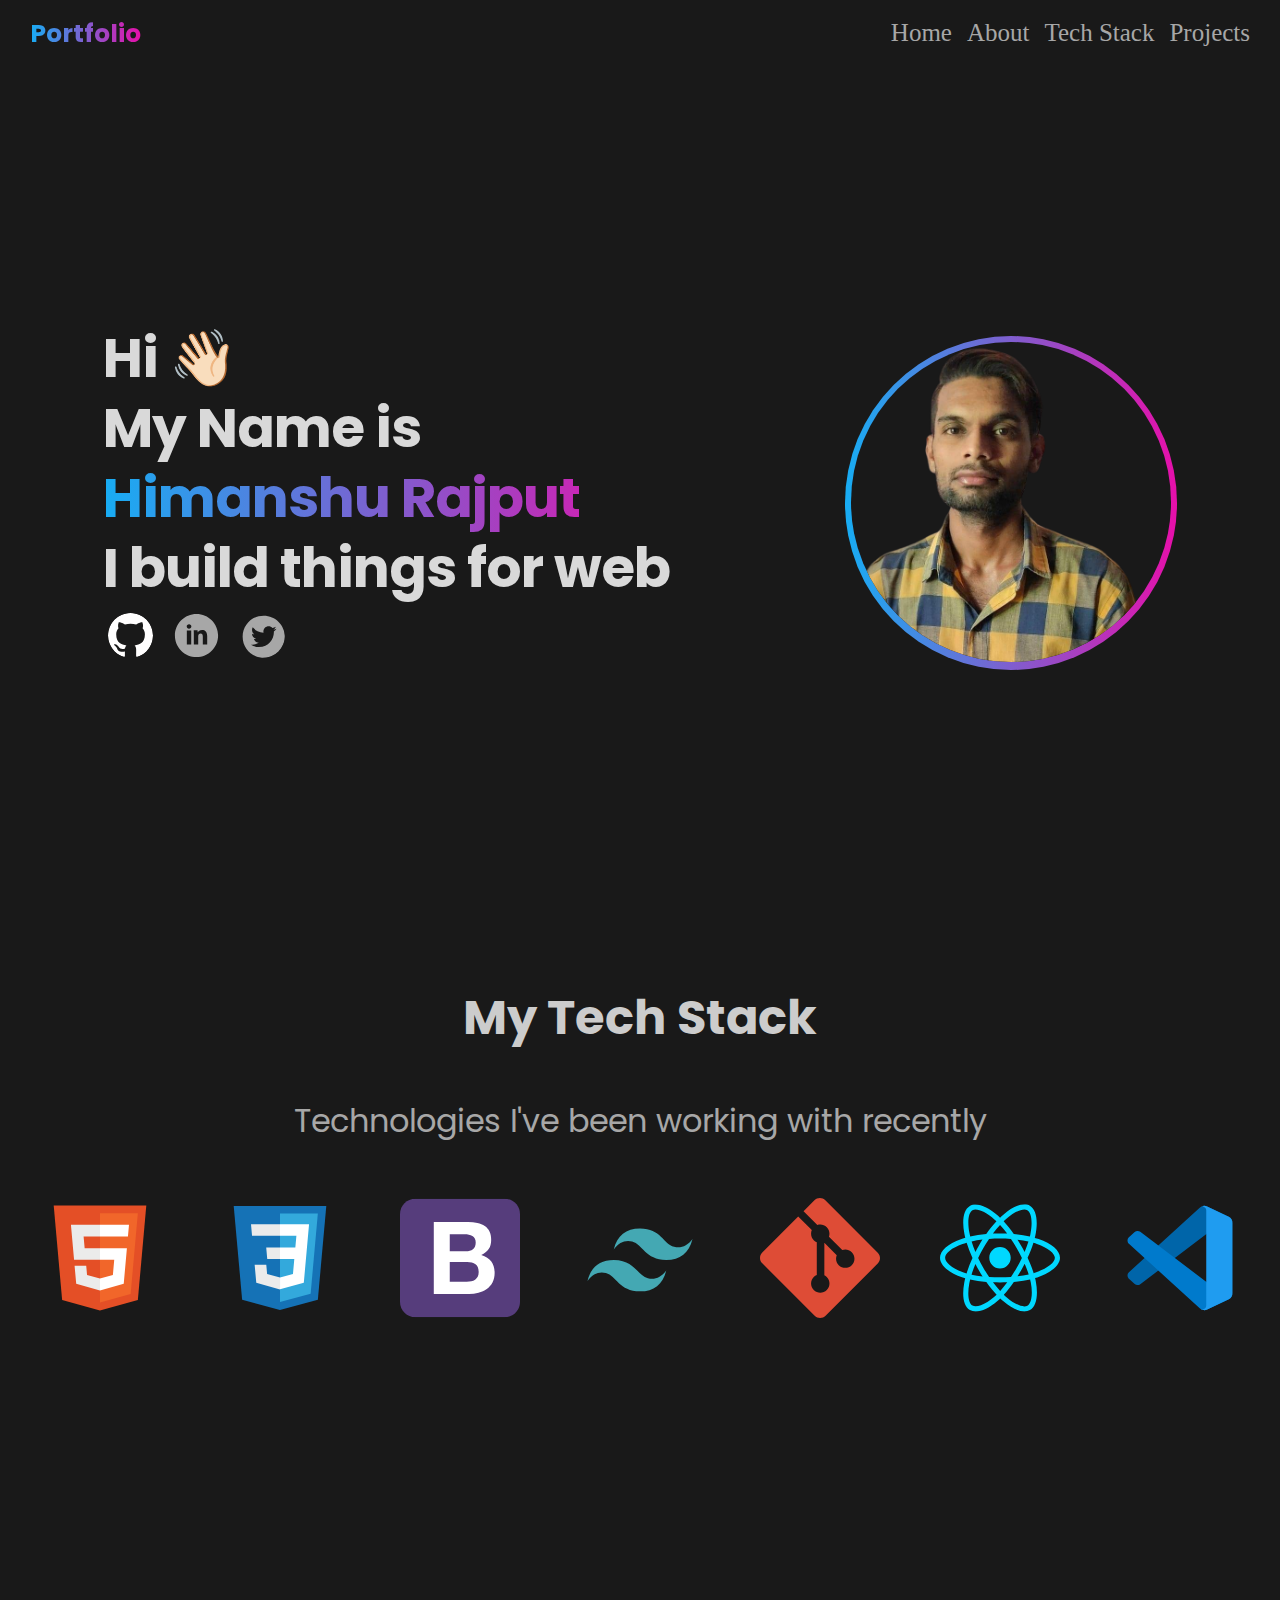
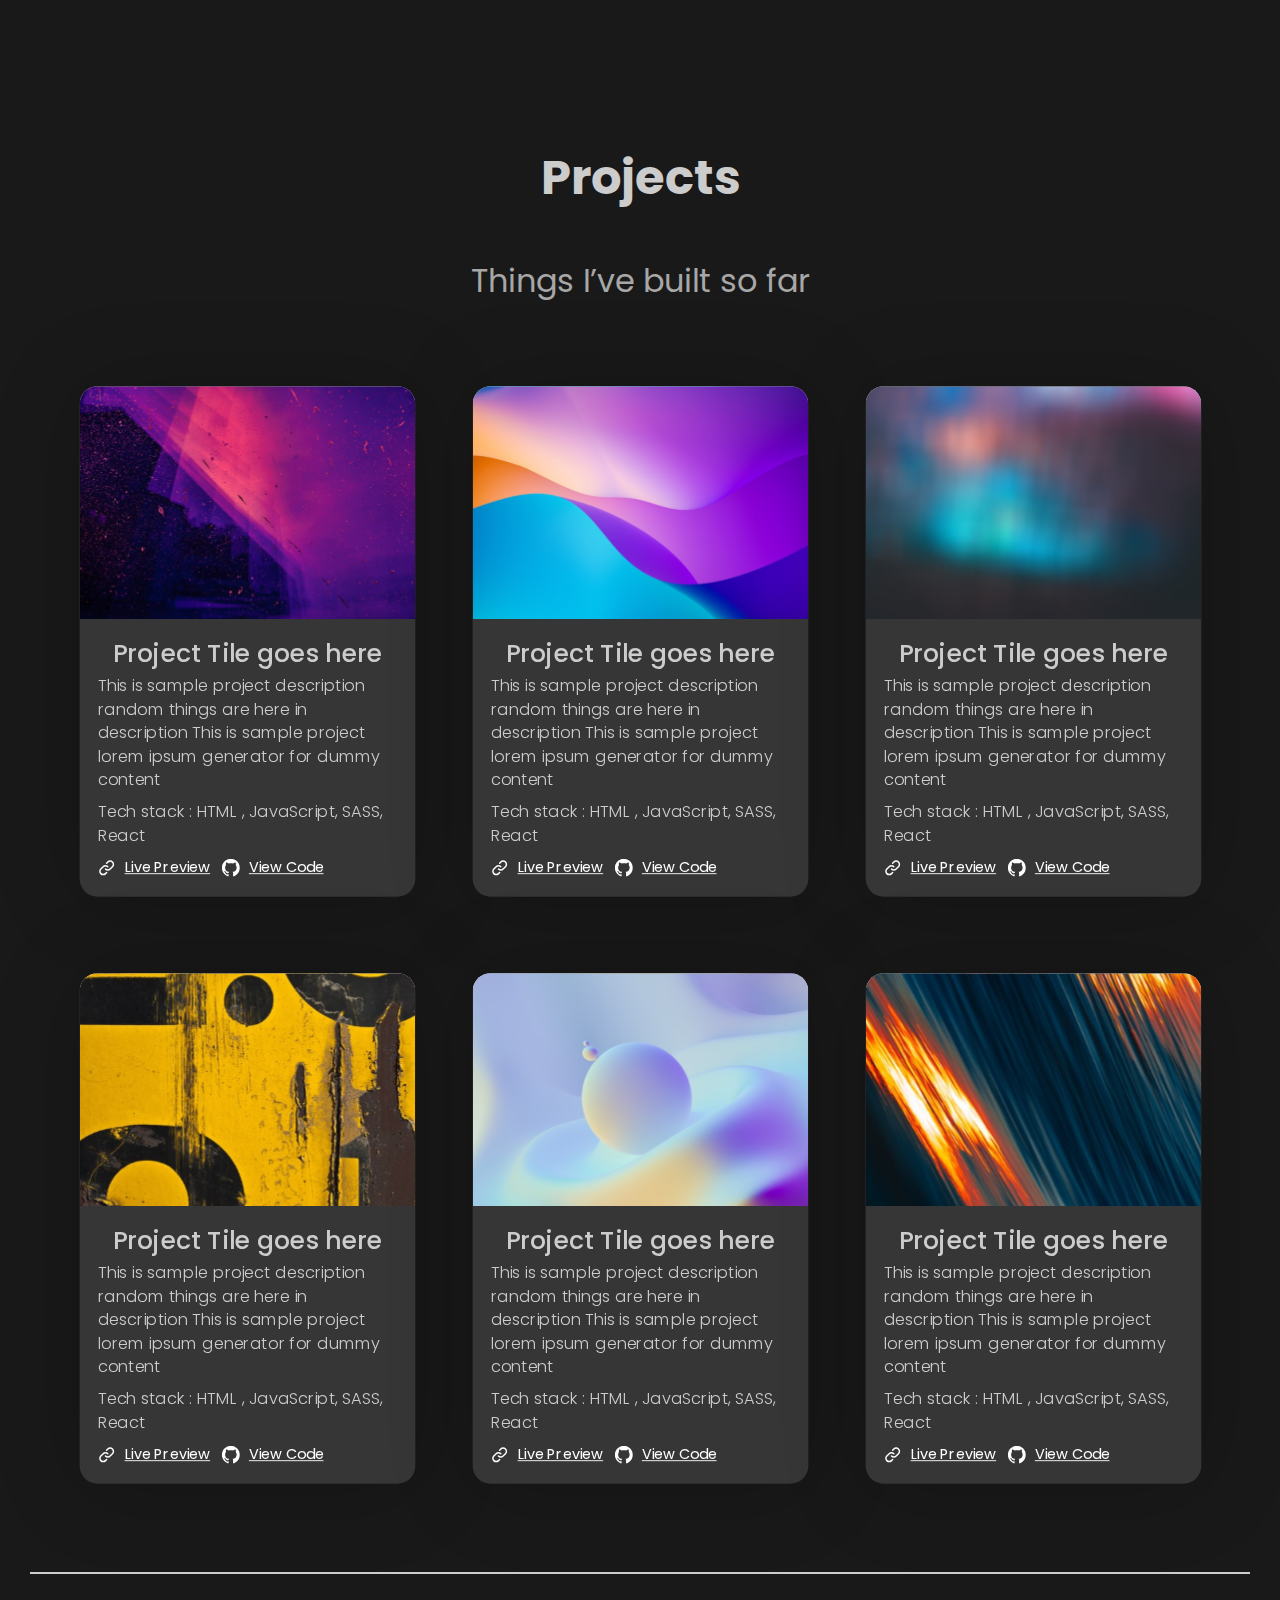
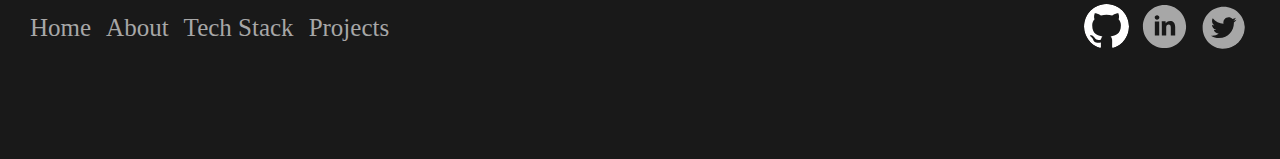
<file: index.html>
<!DOCTYPE html>
<html lang="en">

<head>
    <meta charset="UTF-8">
    <meta name="viewport" content="width=device-width, initial-scale=1.0">
    <link rel="preconnect" href="https://fonts.googleapis.com">
    <link rel="preconnect" href="https://fonts.gstatic.com" crossorigin>
    <link href="https://fonts.googleapis.com/css2?family=Poppins:wght@300;400;700&display=swap" rel="stylesheet">
    <link rel="stylesheet" href="style.css">
    <title>Himanshu PortFolio</title>
</head>

<body>
    <div class="container">
        <!-- Navbar -->
        <header>
            <span class="logo">Portfolio</span>
            <nav class="navlinks">
                <ul>
                    <li><a href="">Home</a></li>
                    <li><a href="">About</a> </li>
                    <li><a href="">Tech Stack</a> </li>
                    <li><a href="">Projects</a> </li>
                </ul>
            </nav>
        </header>

        <!-- Hero  -->
        <section id="hero">
            <div class="hero-content">
                <p>Hi 👋🏻</p>
                <p>My Name is</p>
                <p class="gradient">Himanshu Rajput</p>
                <p>I build things for web</p>

                <div class="social-links">
                    <a href="https://github.com/Himanshurajput757"><img src="./assets/akar-icons_github-fill.svg"
                            alt=""></a>
                    <a href="https://www.linkedin.com/in/himanshu-rajput-443727b8/"><img
                            src="./assets/entypo-social_linkedin-with-circle.svg" alt=""></a>
                    <a href="https://twitter.com/himansh41058157"><img
                            src="./assets/ant-design_twitter-circle-filled.svg" alt=""></a>

                </div>
            </div>
            <div class="profile-img-wrapper">
                <img src="./assets/himanshu.png" alt="" class="profile-img">
            </div>
        </section>

        <!-- Tech stack -->
        <section id="tech-stack">
            <p class="section-heading">My Tech Stack</p>
            <p class="sub-section-heading">Technologies I've been working with recently</p>

            <div class="skills-wrapper">
                <img src="./assets/vscode-icons_file-type-html.svg" alt="">
                <img src="./assets/vscode-icons_file-type-css.svg" alt="">
                <img src="./assets/logos_bootstrap.svg" alt="">
                <img src="./assets/vscode-icons_file-type-tailwind.svg" alt="">
                <img src="./assets/logos_git-icon.svg" alt="">
                <img src="./assets/logos_react.svg" alt="">
                <img src="./assets/vscode-icons_file-type-vscode.svg" alt="">

            </div>
        </section>

        <!-- Projects -->

        <section id="projects">
            <p class="section-heading">Projects</p>
            <p class="sub-section-heading">Things I’ve built so far</p>

            <div class="projects-wrapper">
                <div class="project-card">
                    <img src="./assets/img/Rectangle 8.svg" alt="" class="project-img">
                    <div class="project-details">
                        <p class="project-title">Project Tile goes here</p>
                        <p class="project-info">This is sample project description random things are here in description
                            This is sample project lorem ipsum generator for dummy content</p>
                        <p class="project-info">Tech stack : HTML , JavaScript, SASS, React</p>

                        <div class="project-links">
                            <a href=""><img src="./assets/akar-icons_link-chain.svg" alt="">Live Preview</a>
                            <a href=""><img src="./assets/akar-icons_github-fill.svg" alt="">View Code</a>
                        </div>

                    </div>
                </div>

                <div class="project-card">
                    <img src="./assets/img/Rectangle 16.svg" alt="" class="project-img">
                    <div class="project-details">
                        <p class="project-title">Project Tile goes here</p>
                        <p class="project-info">This is sample project description random things are here in description
                            This is sample project lorem ipsum generator for dummy content</p>
                        <p class="project-info">Tech stack : HTML , JavaScript, SASS, React</p>

                        <div class="project-links">
                            <a href=""><img src="./assets/akar-icons_link-chain.svg" alt="">Live Preview</a>
                            <a href=""><img src="./assets/akar-icons_github-fill.svg" alt="">View Code</a>
                        </div>

                    </div>
                </div>

                <div class="project-card">
                    <img src="./assets/img/Rectangle 18.svg" alt="" class="project-img">
                    <div class="project-details">
                        <p class="project-title">Project Tile goes here</p>
                        <p class="project-info">This is sample project description random things are here in description
                            This is sample project lorem ipsum generator for dummy content</p>
                        <p class="project-info">Tech stack : HTML , JavaScript, SASS, React</p>

                        <div class="project-links">
                            <a href=""><img src="./assets/akar-icons_link-chain.svg" alt="">Live Preview</a>
                            <a href=""><img src="./assets/akar-icons_github-fill.svg" alt="">View Code</a>
                        </div>

                    </div>
                </div>

                <div class="project-card">
                    <img src="./assets/img/Rectangle 22.svg" alt="" class="project-img">
                    <div class="project-details">
                        <p class="project-title">Project Tile goes here</p>
                        <p class="project-info">This is sample project description random things are here in description
                            This is sample project lorem ipsum generator for dummy content</p>
                        <p class="project-info">Tech stack : HTML , JavaScript, SASS, React</p>

                        <div class="project-links">
                            <a href=""><img src="./assets/akar-icons_link-chain.svg" alt="">Live Preview</a>
                            <a href=""><img src="./assets/akar-icons_github-fill.svg" alt="">View Code</a>
                        </div>

                    </div>
                </div>

                <div class="project-card">
                    <img src="./assets/img/Rectangle 23.svg" alt="" class="project-img">
                    <div class="project-details">
                        <p class="project-title">Project Tile goes here</p>
                        <p class="project-info">This is sample project description random things are here in description
                            This is sample project lorem ipsum generator for dummy content</p>
                        <p class="project-info">Tech stack : HTML , JavaScript, SASS, React</p>

                        <div class="project-links">
                            <a href=""><img src="./assets/akar-icons_link-chain.svg" alt="">Live Preview</a>
                            <a href=""><img src="./assets/akar-icons_github-fill.svg" alt="">View Code</a>
                        </div>

                    </div>
                </div>

                <div class="project-card">
                    <img src="./assets/img/Rectangle 24.svg" alt="" class="project-img">
                    <div class="project-details">
                        <p class="project-title">Project Tile goes here</p>
                        <p class="project-info">This is sample project description random things are here in description
                            This is sample project lorem ipsum generator for dummy content</p>
                        <p class="project-info">Tech stack : HTML , JavaScript, SASS, React</p>

                        <div class="project-links">
                            <a href=""><img src="./assets/akar-icons_link-chain.svg" alt="">Live Preview</a>
                            <a href=""><img src="./assets/akar-icons_github-fill.svg" alt="">View Code</a>
                        </div>

                    </div>
                </div>


            </div>
        </section>

<!-- footer -->

        <Footer>
            <nav class="navlinks">
                <ul>
                    <li><a href="">Home</a></li>
                    <li><a href="">About</a> </li>
                    <li><a href="">Tech Stack</a> </li>
                    <li><a href="">Projects</a> </li>
                </ul>
            </nav>
            <div class="social-links">
                <a href="https://github.com/Himanshurajput757"><img src="./assets/akar-icons_github-fill.svg"
                        alt=""></a>
                <a href="https://www.linkedin.com/in/himanshu-rajput-443727b8/"><img
                        src="./assets/entypo-social_linkedin-with-circle.svg" alt=""></a>
                <a href="https://twitter.com/himansh41058157"><img
                        src="./assets/ant-design_twitter-circle-filled.svg" alt=""></a>

            </div>

        </Footer>
    </div>
</body>

</html>
</file>
<file: style.css>
* {
    margin: 0;
    padding: 0;
    box-sizing: border-box;
}

:root {
    --Dark-Mode: #191919;
    --light-Content: #A7A7A7;
    --Gradient-Heading: linear-gradient(90deg, #13B0F5 -2.06%, #E70FAA 100%);
    --hero-heading: #D9D9D9;
    --Solid-Heading-Dark-mode: #CCC;
}

html {
    background: var(--Dark-Mode);
    font-family: poppins;
    font-size: 62.5%;

    /* 1rem = 10/16px */
}

.container {
    padding: 1.5rem 3rem;
}

header {
    display: flex;
    justify-content: space-between;
    align-items: center;
}

.navlinks ul {
    display: flex;
    gap: 1.5rem;
    list-style-type: none;
}

.logo {
    background: var(--Gradient-Heading);
    background-clip: text;
    -webkit-background-clip: text;
    -webkit-text-fill-color: transparent;
    font-family: poppins;
    font-weight: 700;
    font-size: 2.5rem;
}

.navlinks a {
    text-decoration: none;
    color: var(--light-Content);
    text-align: center;
    font-family: DM Sans;
    font-size: 2.5rem;
    font-style: normal;
    font-weight: 500;
    line-height: 2.6rem;

    /* 1rem = 16px */
}

.navlinks a::after {
    content: "";
    width: 0;
    height: 2px;
    display: block;
    transition: all 0.3s ease-in;


}

.navlinks a:hover::after {
    background: var(--Gradient-Heading);
    width: 100%;

}

#hero {
    display: flex;
    justify-content: space-around;
    min-height: 100vh;
    align-items: center;
    gap: 3rem;
}

.hero-content {
    color: var(--hero-heading);
    font-family: Poppins;
    font-size: 5.5rem;
    font-style: normal;
    font-weight: 700;
    line-height: 70px;
    letter-spacing: -1px;
}

.hero-content .gradient {
    background: var(--Gradient-Heading);
    background-clip: text;
    -webkit-background-clip: text;
    -webkit-text-fill-color: transparent;
}

.profile-img-wrapper {
    padding: 6px;
    padding-bottom: 3px;
    background: var(--Gradient-Heading);
    border-radius: 50%;

}

.profile-img {
    width: 320px;
    height: 320px;
    /* width: 100%; */
    /* aspect-ratio: 1; */
    border-radius: 50%;
    background: var(--Dark-Mode);
}

.social-links img {
    display: inline-block;
    width: 45px;
    height: 45px;
    margin: 1rem 0.5rem;
    border-radius: 50%;
    transform: scale(1);
    transition: 0.2s ease-in;

}

.social-links img:hover {
    transform: scale(1.2);
    box-shadow: 0px 0px 2px 2px rgb(70, 70, 70);
}

/* utili */
.section-heading {
    color: var(--Solid-Heading-Dark-mode);
    text-align: center;
    font-size: 4.8rem;
    font-weight: 700;
    line-height: 5rem;

}

.sub-section-heading {
    color: var(--light-Content);
    text-align: center;
    font-size: 3.2rem;
    font-style: normal;
    line-height: 3.5rem;
    /* 81.25% */
}

/* Tech-Stack */
#tech-stack {
    display: flex;
    flex-direction: column;
    gap: 6rem;
    margin-top: 4rem;
    min-height: 80vh;
    align-items: center;
}

.skills-wrapper {
    display: flex;
    flex-wrap: wrap;
    gap: 6rem;
    justify-content: center;
}

.skills-wrapper img {
    width: 12rem;
    height: 12rem;
}

/* projects */
#projects {
    display: flex;
    flex-direction: column;
    gap: 6rem;
    margin-top: 4rem;
    min-height: 100vh;
    align-items: center;
}

.projects-wrapper {

    display: flex;
    flex-wrap: wrap;
    border-radius: 20px 20px 0px 0px;
    justify-content: center;
    align-items: center;
    gap: 2rem;
}

.project-card {
    width: 373px;
    height: 567px;
    border-radius: 20px;
    background: #363636;
    box-shadow: 2px 2px 100px 0px rgba(0, 0, 0, 0.20);
    transform: scale(0.9);
    transition: 0.5s ease-in;
}
.project-card:hover
{
    transform: scale(1);
}

.project-img {
    width: 373px;
}

.project-details {
    padding: 2rem;
}

.project-title {
    color: var(--Solid-Heading-Dark-mode);
    text-align: center;
    font-size: 2.8rem;
    font-style: normal;
    font-weight: 500;
    line-height: 26px;
    /* 92.857% */
}

.project-info {
    color: var(--Solid-Heading-Dark-mode);
    font-size: 1.8rem;
    font-style: normal;
    font-weight: 300;
    line-height: 26px;
    margin: 1rem 0;
    /* 144.444% */
}

.project-links a {
    display: inline-flex;
    align-items: center;
    gap: 1rem;
    color: #FFF;
    font-family: Poppins;
    font-size: 16px;
    font-style: normal;
    font-weight: 400;
    line-height: 26px;
    /* 162.5% */
    text-decoration-line: underline;
    margin-right: 1rem;
}

.project-links img {
    width: 20px;
    height: 20px;

}

footer {
    margin: 6rem 0;
    padding: 2rem 0;
    border-top: 2px solid var(--Solid-Heading-Dark-mode);

    display: flex;
    justify-content: space-between;
    align-items: center;
}

/* media-queries */

@media all and (width <=483px) {
    .container {
        padding: 1.2rem 2rem;

    }

    header {
        flex-direction: column;
    }

    .navlinks ul {
        gap: 1rem;
    }

    .navlinks a {
        font-size: 1.8rem;

    }

    .section-heading {
        line-height: 6.5rem;
        font-size: 3.5rem;
    }

    .sub-section-heading {
        line-height: 5rem;
        font-size: 2.5rem;
    }

    .project-card {
        width: 260px;
        height: 500px;
    }

    .project-img {
        width: 260px;
        /* height: 560px; */
    }

    .project-title {
        font-size: 2rem;
    }

    .project-info {
        font-size: 1.2rem;
    }

    .project-details {
        padding: 1.5rem;
    }

}

@media all and (width <=828px) {
    #hero {
        flex-direction: column;
        margin-top: 4rem;
    }

    .hero-content {
        font-size: 3.8rem;
        line-height: 5.5rem;
    }

    .profile-img-wrapper {
        order: -1;
    }

    .profile-img {
        width: 260px;
        height: 260px;
    }

    #tech-stack {
        gap: 4rem;
    }

    footer {
        flex-direction: column;
    }

    footer .social-links {
        order: -1;
    }
}
</file>
